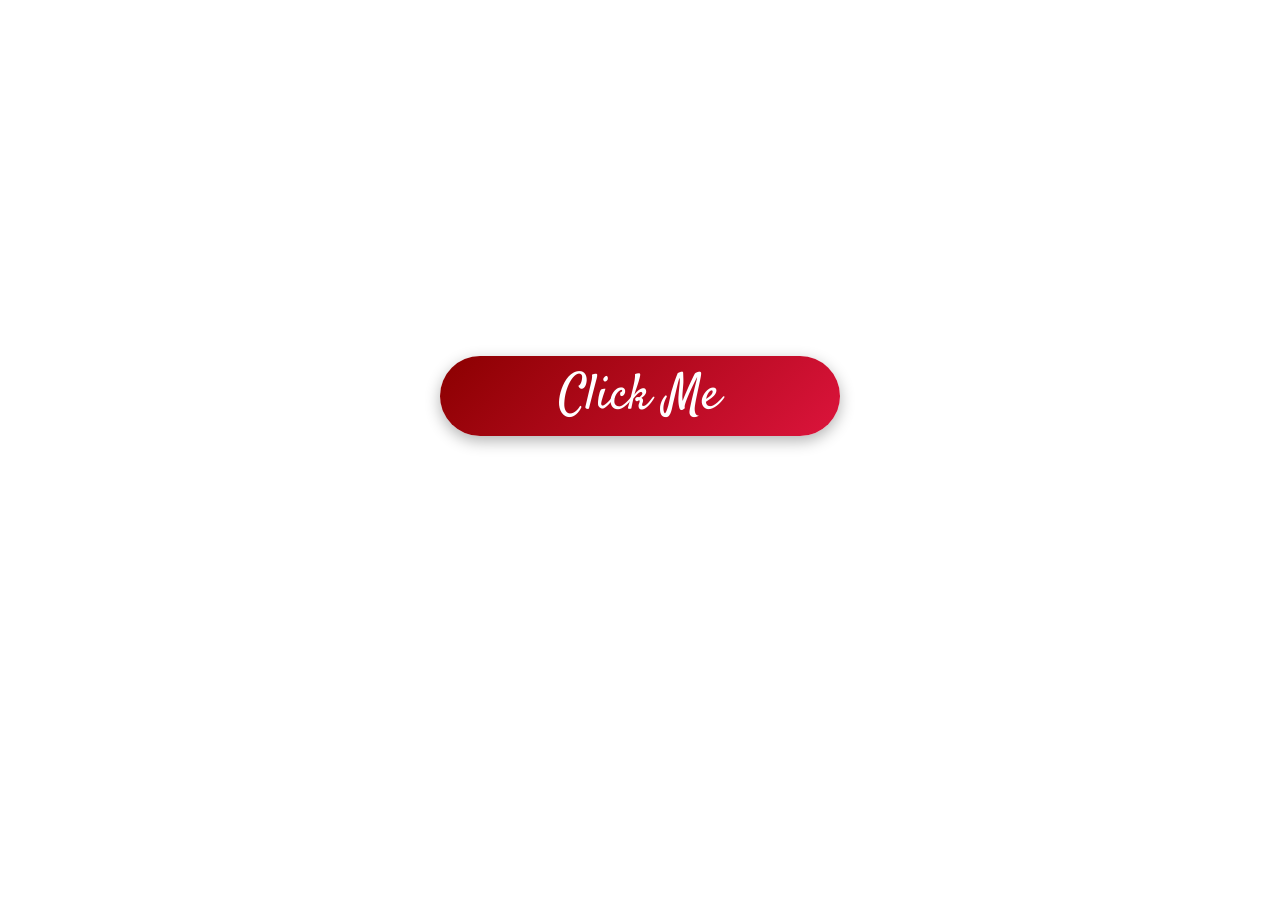
<file: index.html>
<!DOCTYPE html>
<html lang="en">

<head>
    <meta charset="UTF-8">
    <meta name="viewport" content="width=device-width, initial-scale=1.0">
    <title>Birthday Surprise</title>
    <link href="https://cdn.jsdelivr.net/npm/bootstrap@5.3.8/dist/css/bootstrap.min.css" rel="stylesheet"
    integrity="sha384-sRIl4kxILFvY47J16cr9ZwB07vP4J8+LH7qKQnuqkuIAvNWLzeN8tE5YBujZqJLB" crossorigin="anonymous">
     <link rel="stylesheet" href="birthday.css">
     <link rel="preconnect" href="https://fonts.googleapis.com">
<link rel="preconnect" href="https://fonts.gstatic.com" crossorigin>
<link href="https://fonts.googleapis.com/css2?family=Dancing+Script:wght@400..700&family=Great+Vibes&family=Pacifico&family=Satisfy&display=swap" rel="stylesheet">

</head>
<body>
    <video autoplay muted loop playsinline class="bg-video">
        <source src="image/mand/VID-20260703-WA0005.mp4" type="video/mp4">
    </video>
      <div class="container ">
        <div class="row adjust text-center mb-5">
            <div class="col-lg-12 col-md-6 col-sm-12 ms-3">
                <h1 class="satisfy-regular">Hii! <br>
                     Are You Ready For Your Surprise</h1>
            </div>
        </div>
        <div class="row text-center mt-5">
            <div class="col-12 d-flex justify-content-center">
                <button onclick="wish()" class="wish mt-5 " id="wishh">Click Me</button>
                
            </div>
        </div>
      </div>
      
    <script src="birthday.js"></script>
    <script src="https://cdn.jsdelivr.net/npm/bootstrap@5.3.8/dist/js/bootstrap.bundle.min.js"
        integrity="sha384-FKyoEForCGlyvwx9Hj09JcYn3nv7wiPVlz7YYwJrWVcXK/BmnVDxM+D2scQbITxI"
        crossorigin="anonymous"></script>
</body>

</html>
</file>
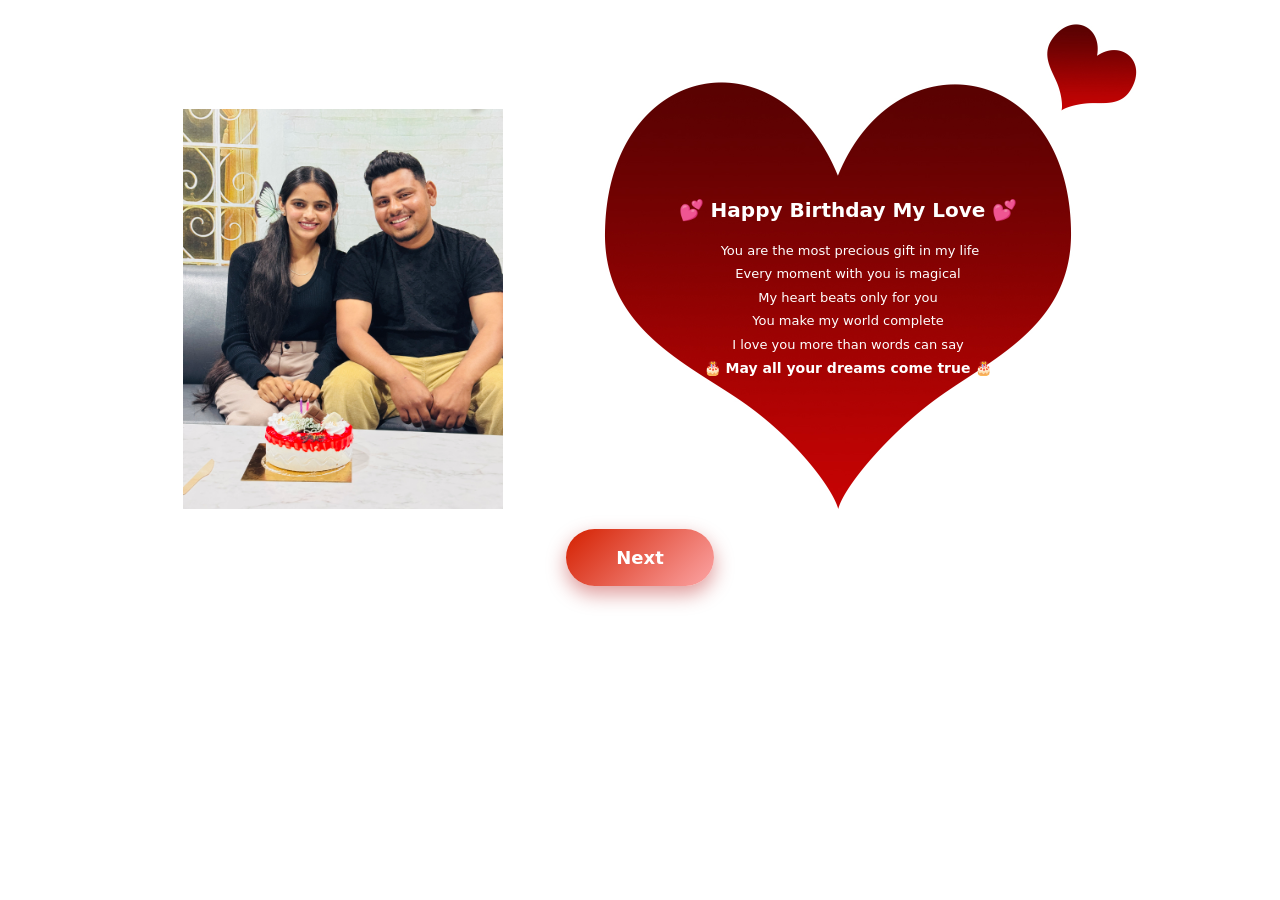
<file: 5.html>
<!DOCTYPE html>
<html lang="en">

<head>
    <meta charset="UTF-8">
    <meta name="viewport" content="width=device-width, initial-scale=1.0">
    <title>Document</title>
    <link href="https://cdn.jsdelivr.net/npm/bootstrap@5.3.8/dist/css/bootstrap.min.css" rel="stylesheet"
        integrity="sha384-sRIl4kxILFvY47J16cr9ZwB07vP4J8+LH7qKQnuqkuIAvNWLzeN8tE5YBujZqJLB" crossorigin="anonymous">
</head>
<style>
    body {
        /* background-image: url(images/Gemini_Generated_Image_thb8qgthb8qgthb8.png); */
        overflow: hidden;
    }

    .bg-video {
        position: fixed;
        top: 0;
        left: 0;
        width: 100%;
        height: 100%;
        object-fit: cover;
        z-index: -1;
    }

    .box1 {
        height: 400px;
        width: 320px;
    }
    

    .image {
        transition: transform 2s;
        cursor: pointer;
        margin-top: 40px;
        /* position: relative; */

    }

    /* .text{
        position: absolute;
        top: 50%;
        left: 50%;
        transform: translate(-50%, -50%);
        justify-content: center;
        align-items: center;
        text-align: center;
        margin-left: 40px;
    } */

    .image:hover {
        transform: scale(1.2);

    }

    .heart{
        height: 70%;
        width: 550px;
        margin-top: 0px;
        /* margin-left: 50px; */
    }

    .custom-btn {
        padding: 15px 50px;
        font-size: 18px;
        font-weight: bold;
        border-radius: 30px;
        background: linear-gradient(135deg, #d42000 0%, #fca5a5 100%);
        border: none;
        box-shadow: 0 8px 20px rgba(173, 2, 2, 0.4);
        transition: all 0.3s ease;
    }

    .custom-btn:hover {
        transform: translateY(-3px);
        box-shadow: 0 12px 30px rgba(248, 2, 2, 0.6);
        background: linear-gradient(135deg, #f90202 0%, #670000 100%);
    }

    .custom-btn:active {
        transform: translateY(-1px);
    }


</style>

<body>
    <video autoplay muted loop playsinline class="bg-video">
        <source src="image/mand/VID-20260703-WA0005.mp4" type="video/mp4">
    </video>
    <div class="container">
        <div class="row align-items-center justify-content-center mt-2 ">
            <div class="col-5 me-5 box1">
                <img src="image/mand/IMG_4625.JPG" alt="" id="box" class="image box1"
                    onmouseover="change()" onmouseout="ToNormal()">
            </div>
            <div class="col-6 ">
                <div class="position-relative ms-5">
                <img src="image/mand/Untitled-1.png" class="heart " alt="">
                <div class="text position-absolute text-center" style="top: 55%; left: 50%; transform: translate(-50%, -50%); width: 70%; max-height: 80%; overflow-y: auto;">
                    <!-- <p class="mb-2 mt-5 text-white" style="font-size: 14px; font-weight: bold;">Darling <br> Tu manu gussa ta bhut chadonda aa dil krda hunda tera ser pad deva prr ki krraa hun kuj ho ni skda</p> -->
                    <p class="  text-white" style="font-size: 20px; font-weight: bold;">💕 Happy Birthday My Love 💕</p>
                    <p class="mb-1 ms-1 text-white" style="font-size: 13px;">You are the most precious gift in my life</p>
                    <p class=" mb-1 text-white" style="font-size: 13px;">Every moment with you is magical</p>
                    <p class="mb-1  text-white" style="font-size: 13px;">My heart beats only for you</p>
                    <p class="mb-1  text-white" style="font-size: 13px;">You make my world complete</p>
                    <p class="mb-1 text-white" style="font-size: 13px;">I love you more than words can say</p>
                    <p class="text-white" style="font-size: 14px; font-weight: bold;">🎂 May all your dreams come true 🎂</p>
                </div>
                </div>
            </div>
        </div>
        <div class="row">
            <div class="col-12 text-center">
                <button class="btn btn-primary custom-btn" onclick="change1()">Next</button>
            </div>
        </div>
    </div>
    <script src="5.js"></script>
    <script src="https://cdn.jsdelivr.net/npm/bootstrap@5.3.8/dist/js/bootstrap.bundle.min.js"
        integrity="sha384-FKyoEForCGlyvwx9Hj09JcYn3nv7wiPVlz7YYwJrWVcXK/BmnVDxM+D2scQbITxI"
        crossorigin="anonymous"></script>
</body>

</html>
</file>
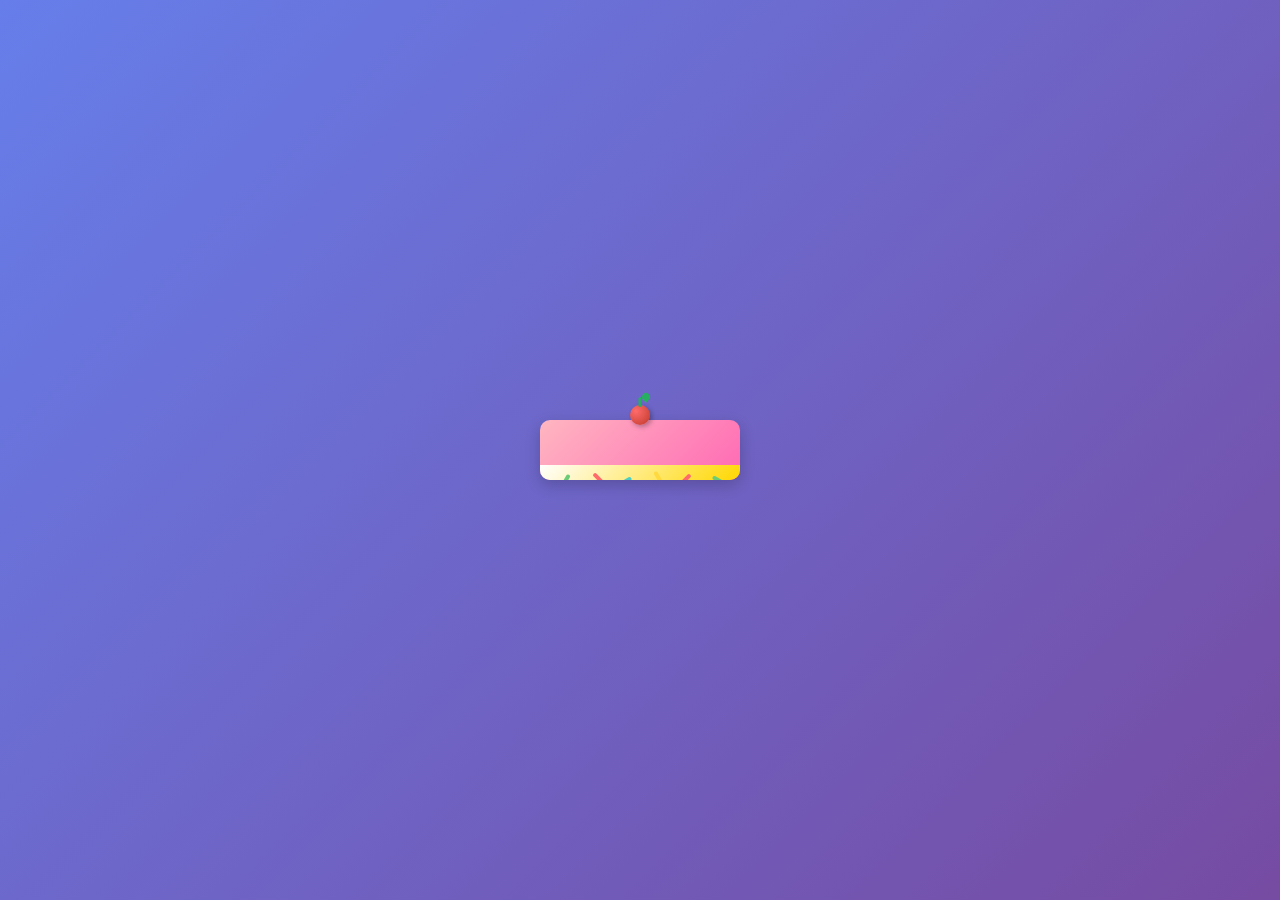
<file: 6.html>
<!DOCTYPE html>
<html lang="en">
<head>
    <meta charset="UTF-8">
    <meta name="viewport" content="width=device-width, initial-scale=1.0">
    <title>Birthday Surprise</title>
    <link href="https://cdn.jsdelivr.net/npm/bootstrap@5.3.8/dist/css/bootstrap.min.css" rel="stylesheet">
    <style>
        body {
            background: linear-gradient(135deg, #667eea 0%, #764ba2 100%);
            min-height: 100vh;
            display: flex;
            justify-content: center;
            align-items: center;
            overflow: hidden;
            margin: 0;
            padding: 0;
        }

        .bg-video {
            position: fixed;
            top: 0;
            left: 0;
            width: 100%;
            height: 100%;
            object-fit: cover;
            z-index: -1;
        }

        .cake-container {
            position: relative;
            width: 400px;
            height: 500px;
        }


        .cake-layer {
            position: absolute;
            left: 50%;
            transform: translateX(-50%);
            width: 280px;
            height: 60px;
            background: linear-gradient(135deg, #FFB6C1 0%, #FF69B4 100%);
            border-radius: 10px;
            opacity: 0;
            box-shadow: 0 5px 15px rgba(0, 0, 0, 0.2);
        }

        .cake-layer:nth-child(2) {
            bottom: 40px;
            width: 260px;
            background: linear-gradient(135deg, #DDA0DD 0%, #BA55D3 100%);
        }

        .cake-layer:nth-child(3) {
            bottom: 100px;
            width: 240px;
            background: linear-gradient(135deg, #FFB6C1 0%, #FF69B4 100%);
        }

        .cake-layer:nth-child(4) {
            bottom: 160px;
            width: 220px;
            background: linear-gradient(135deg, #DDA0DD 0%, #BA55D3 100%);
        }

        .cake-layer:nth-child(5) {
            bottom: 220px;
            width: 200px;
            background: linear-gradient(135deg, #FFB6C1 0%, #FF69B4 100%);
        }

        .cake-layer.drop {
            animation: dropIn 0.8s ease-out forwards;
        }

        @keyframes dropIn {
            0% {
                opacity: 0;
                transform: translateX(-50%) translateY(-200px) rotate(-10deg);
            }
            100% {
                opacity: 1;
                transform: translateX(-50%) translateY(0) rotate(0deg);
            }
        }

        .candles-container {
            position: absolute;
            bottom: 280px;
            left: 50%;
            transform: translateX(-50%);
            display: flex;
            gap: 20px;
            opacity: 0;
        }

        .candles-container.show {
            animation: fadeIn 1s ease-out forwards;
        }

        @keyframes fadeIn {
            0% {
                opacity: 0;
                transform: translateX(-50%) translateY(-20px);
            }
            100% {
                opacity: 1;
                transform: translateX(-50%) translateY(0);
            }
        }

        .candle {
            width: 15px;
            height: 60px;
            background: linear-gradient(135deg, #FF6B6B 0%, #FF8E8E 100%);
            border-radius: 3px;
            position: relative;
        }

        .candle::before {
            content: '';
            position: absolute;
            top: -15px;
            left: 50%;
            transform: translateX(-50%);
            width: 8px;
            height: 20px;
            background: linear-gradient(135deg, #FFD700 0%, #FFA500 100%);
            border-radius: 50% 50% 0 0;
            animation: flicker 0.5s ease-in-out infinite alternate;
            transition: opacity 0.5s ease-out, transform 0.5s ease-out;
        }

        .candle.blown::before {
            opacity: 0;
            transform: translateX(-50%) scale(0);
            animation: none;
        }

        @keyframes flicker {
            0% {
                transform: translateX(-50%) scale(1);
                opacity: 1;
            }
            100% {
                transform: translateX(-50%) scale(1.1);
                opacity: 0.8;
            }
        }

        .smoke {
            position: absolute;
            top: -20px;
            left: 50%;
            transform: translateX(-50%);
            width: 20px;
            height: 20px;
            background: rgba(255, 255, 255, 0.6);
            border-radius: 50%;
            opacity: 0;
            pointer-events: none;
        }

        .smoke.active {
            animation: smokeRise 1.5s ease-out forwards;
        }

        @keyframes smokeRise {
            0% {
                opacity: 0.8;
                transform: translateX(-50%) translateY(0) scale(1);
            }
            100% {
                opacity: 0;
                transform: translateX(-50%) translateY(-30px) scale(2);
            }
        }

        .timer {
            position: absolute;
            bottom: 50px;
            left: 50%;
            transform: translateX(-50%);
            font-size: 48px;
            font-weight: bold;
            color: white;
            text-shadow: 2px 2px 4px rgba(0, 0, 0, 0.3);
            opacity: 0;
        }

        .timer.show {
            animation: timerFadeIn 1s ease-out forwards;
        }

        @keyframes timerFadeIn {
            0% {
                opacity: 0;
                transform: translateX(-50%) scale(0.5);
            }
            100% {
                opacity: 1;
                transform: translateX(-50%) scale(1);
            }
        }

        .happy-birthday {
            position: absolute;
            top: 20px;
            left: 50%;
            transform: translateX(-50%);
            font-size: 36px;
            font-weight: bold;
            color: white;
            text-shadow: 2px 2px 4px rgba(0, 0, 0, 0.3);
            opacity: 0;
            white-space: nowrap;
            z-index: 10;
        }

        .happy-birthday.show {
            animation: textBounce 1s ease-out forwards;
        }

        @keyframes textBounce {
            0% {
                opacity: 0;
                transform: translateX(-50%) translateY(-50px) scale(0.5);
            }
            50% {
                transform: translateX(-50%) translateY(10px) scale(1.1);
            }
            100% {
                opacity: 1;
                transform: translateX(-50%) translateY(0) scale(1);
            }
        }

        .icing {
            position: absolute;
            bottom: 0;
            left: 0;
            right: 0;
            height: 15px;
            background: linear-gradient(135deg, #FFF 0%, #FFD700 100%);
            border-radius: 0 0 10px 10px;
        }

        .sprinkles {
            position: absolute;
            top: 5px;
            left: 0;
            right: 0;
            height: 10px;
            overflow: hidden;
        }

        .sprinkle {
            position: absolute;
            width: 4px;
            height: 12px;
            border-radius: 2px;
        }

        .cherry {
            position: absolute;
            width: 20px;
            height: 20px;
            background: radial-gradient(circle at 30% 30%, #FF6B6B, #C0392B);
            border-radius: 50%;
            top: -15px;
            left: 50%;
            transform: translateX(-50%);
            box-shadow: 2px 2px 5px rgba(0, 0, 0, 0.3);
        }

        .cherry::before {
            content: '';
            position: absolute;
            top: -8px;
            left: 50%;
            transform: translateX(-50%);
            width: 3px;
            height: 10px;
            background: #27AE60;
            border-radius: 2px;
        }

        .cherry::after {
            content: '';
            position: absolute;
            top: -12px;
            left: 60%;
            width: 8px;
            height: 8px;
            background: #27AE60;
            border-radius: 50% 50% 0 50%;
            transform: rotate(45deg);
        }

        .decoration {
            position: absolute;
            width: 30px;
            height: 30px;
            border-radius: 50%;
            background: radial-gradient(circle at 30% 30%, #FF69B4, #FF1493);
            box-shadow: 2px 2px 5px rgba(0, 0, 0, 0.2);
        }

        .next-button {
            position: absolute;
            bottom: 20px;
            left: 50%;
            transform: translateX(-50%);
            padding: 15px 40px;
            font-size: 20px;
            font-weight: bold;
            color: white;
            background: linear-gradient(135deg, #fb0303 0%, #610101 100%);
            border: none;
            border-radius: 50px;
            cursor: pointer;
            box-shadow: 0 5px 15px rgba(0, 0, 0, 0.3);
            opacity: 0;
            transition: all 0.3s ease;
            text-decoration: none;
            display: inline-block;
            z-index: 100;
        }

        .next-button:hover {
            transform: translateX(-50%) scale(1.05);
            box-shadow: 0 8px 20px rgba(0, 0, 0, 0.4);
        }

        .next-button.show {
            animation: buttonBounce 0.8s ease-out forwards;
        }

        @keyframes buttonBounce {
            0% {
                opacity: 0;
                transform: translateX(-50%) translateY(30px) scale(0.8);
            }
            50% {
                transform: translateX(-50%) translateY(-10px) scale(1.05);
            }
            100% {
                opacity: 1;
                transform: translateX(-50%) translateY(0) scale(1);
            }
        }
    </style>
</head>
<body>
    <video autoplay muted loop playsinline class="bg-video">
        <source src="image/mand/VID-20260703-WA0005.mp4" type="video/mp4">
    </video>
    <div class="cake-container">
        <h1 class="happy-birthday text-center" id="happyBirthday">🎂 Happy Birthday! <br>Sohneyo 🎂</h1>

        <div class="candles-container" id="candles">
            <div class="candle"><div class="smoke"></div></div>
            <div class="candle"><div class="smoke"></div></div>
            <div class="candle"><div class="smoke"></div></div>
            <div class="candle"><div class="smoke"></div></div>
            <div class="candle"><div class="smoke"></div></div>
        </div>

        <div class="cake-layer" id="layer4">
            <div class="icing">
                <div class="sprinkles">
                    <div class="sprinkle" style="left: 10%; top: 2px; background: #FF6B6B; transform: rotate(45deg);"></div>
                    <div class="sprinkle" style="left: 25%; top: 5px; background: #4ECDC4; transform: rotate(-30deg);"></div>
                    <div class="sprinkle" style="left: 40%; top: 1px; background: #FFD93D; transform: rotate(60deg);"></div>
                    <div class="sprinkle" style="left: 55%; top: 4px; background: #6BCB77; transform: rotate(-45deg);"></div>
                    <div class="sprinkle" style="left: 70%; top: 2px; background: #FF6B6B; transform: rotate(30deg);"></div>
                    <div class="sprinkle" style="left: 85%; top: 5px; background: #4ECDC4; transform: rotate(-60deg);"></div>
                </div>
            </div>
        </div>
        <div class="cake-layer" id="layer3">
            <div class="icing">
                <div class="sprinkles">
                    <div class="sprinkle" style="left: 15%; top: 3px; background: #FFD93D; transform: rotate(-45deg);"></div>
                    <div class="sprinkle" style="left: 30%; top: 1px; background: #FF6B6B; transform: rotate(30deg);"></div>
                    <div class="sprinkle" style="left: 45%; top: 4px; background: #6BCB77; transform: rotate(-30deg);"></div>
                    <div class="sprinkle" style="left: 60%; top: 2px; background: #4ECDC4; transform: rotate(45deg);"></div>
                    <div class="sprinkle" style="left: 75%; top: 5px; background: #FFD93D; transform: rotate(-60deg);"></div>
                </div>
            </div>
        </div>
        <div class="cake-layer" id="layer2">
            <div class="icing">
                <div class="sprinkles">
                    <div class="sprinkle" style="left: 12%; top: 4px; background: #6BCB77; transform: rotate(30deg);"></div>
                    <div class="sprinkle" style="left: 28%; top: 2px; background: #FF6B6B; transform: rotate(-45deg);"></div>
                    <div class="sprinkle" style="left: 42%; top: 5px; background: #4ECDC4; transform: rotate(60deg);"></div>
                    <div class="sprinkle" style="left: 58%; top: 1px; background: #FFD93D; transform: rotate(-30deg);"></div>
                    <div class="sprinkle" style="left: 72%; top: 3px; background: #FF6B6B; transform: rotate(45deg);"></div>
                    <div class="sprinkle" style="left: 88%; top: 4px; background: #6BCB77; transform: rotate(-60deg);"></div>
                </div>
            </div>
            <div class="cherry"></div>
        </div>

        <div class="timer" id="timer">00:00</div>
        <a href="7.html" class="next-button" id="nextButton">Next ➜</a>
    </div>
    

    <script src="https://cdn.jsdelivr.net/npm/bootstrap@5.3.8/dist/js/bootstrap.bundle.min.js"></script>
    <script src="6.js"></script>
</body>
</html>
</file>
<file: birthday.css>
body {
    /* background-image: url(images/Gemini_Generated_Image_thb8qgthb8qgthb8.png); */
    overflow: hidden;
}

.bg-video{
    position: fixed;
    top: 0;
    left: 0;
    width: 100%;
    height: 100%;
    object-fit: cover;
    z-index: -1;
}
.wish {
    border: none;
    border-radius: 50px;
    height: 80px;
    width: 400px;
    font-size: 50px;
    color: white;
    background: linear-gradient(135deg, #8B0000 0%, #DC143C 100%);
    box-shadow: 0 5px 15px rgba(0, 0, 0, 0.3);
    cursor: pointer;
    transition: all 0.3s ease;
    font-family: 'Satisfy', cursive;
}

.wish:hover {
    transform: scale(1.05);
    box-shadow: 0 8px 20px rgba(0, 0, 0, 0.4);
    background: linear-gradient(135deg, #A52A2A 0%, #FF6347 100%);
}

.wish:active {
    transform: scale(0.95);
}

.adjust {
    height: 100px;
    width: 100%;
    /* background-color: aqua; */
    font-family: 'Lucida Sans', 'Lucida Sans Regular', 'Lucida Grande', 'Lucida Sans Unicode', Geneva, Verdana, sans-serif;
    color: white;
    margin-top: 160px;
}


.satisfy-regular {
  font-family: "Satisfy", cursive;
  font-weight: 400;
  font-style: normal;
  font-size: 55px;
}
</file>
